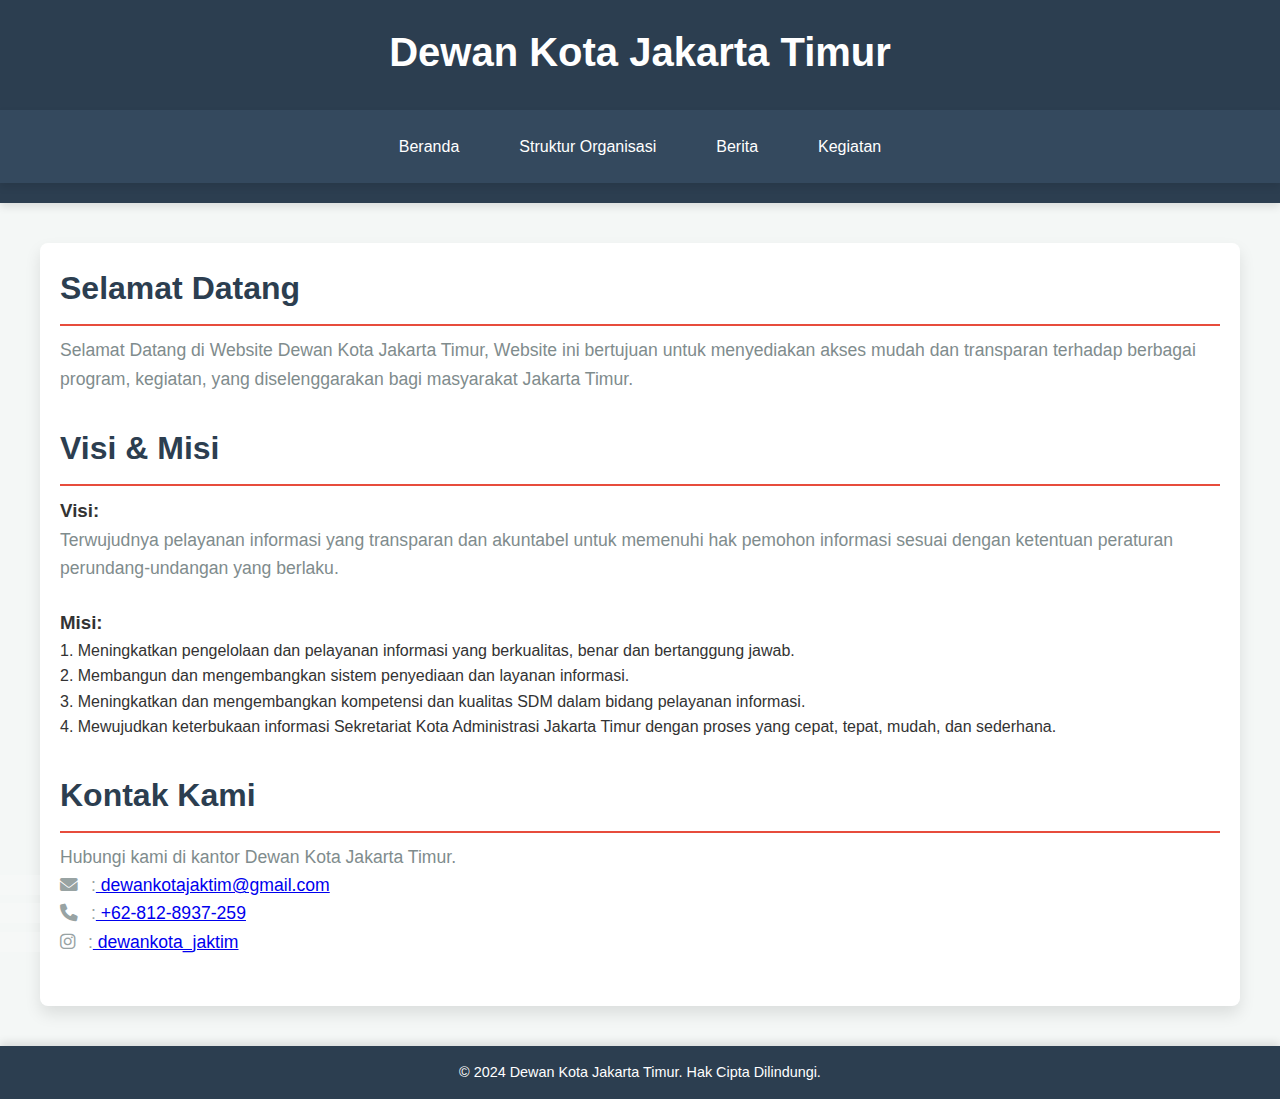
<file: index.html>
<!DOCTYPE html>
<html lang="id">
<head>
    <meta charset="UTF-8">
    <meta name="viewport" content="width=device-width, initial-scale=1.0">
    <title>Dewan Kota Jakarta Timur</title>
    <link rel="stylesheet" href="styles.css">
    <link rel="icon" type="img/png" href="img/0.png">
    <!--font awasome-->
    <link rel="stylesheet" href="https://cdnjs.cloudflare.com/ajax/libs/font-awesome/6.0.0-beta3/css/all.min.css">
</head>
<body>
    <header>
        <h1>Dewan Kota Jakarta Timur</h1>
        <br>
        <nav>
            <a href="index.html">Beranda</a>
            
            <a href="organisasi.html">Struktur Organisasi</a>
                
            <a href="berita.html">Berita</a>
            
            <a href="kegiatan.html">Kegiatan</a>
    
        </nav>
    </header>

    <main>
        <section id="home">
            <h2>Selamat Datang</h2>
            <p>Selamat Datang di Website Dewan Kota Jakarta Timur, Website ini bertujuan untuk menyediakan akses mudah dan transparan terhadap berbagai program, kegiatan, yang diselenggarakan bagi masyarakat Jakarta Timur.</p>
        </section>

        <section id="visi-misi">
            <h2>Visi & Misi</h2>
            <div class="content">
                <h3>Visi:</h3>
                <p>Terwujudnya pelayanan informasi yang transparan dan akuntabel untuk memenuhi hak pemohon informasi sesuai dengan ketentuan peraturan perundang-undangan yang berlaku.</p>
        <br>
                <h3>Misi:</h3>
                <ul>
                    1. Meningkatkan pengelolaan dan pelayanan informasi yang berkualitas, benar dan bertanggung jawab.<br>
                    2. Membangun dan mengembangkan sistem penyediaan dan layanan informasi.<br>
                    3. Meningkatkan dan mengembangkan kompetensi dan kualitas SDM dalam bidang pelayanan informasi.<br>
                    4. Mewujudkan keterbukaan informasi Sekretariat Kota Administrasi Jakarta Timur dengan proses yang cepat, tepat, mudah, dan sederhana.
                </ul>
            </div>
        </section>

        <section id="kontak">
            <h2>Kontak Kami</h2>
            <p>
                Hubungi kami di kantor Dewan Kota Jakarta Timur. <br>
                <i class="fas fa-envelope"></i> :<a href="mailto:dewankotajaktim@gmail.com"> dewankotajaktim@gmail.com</a> <br>
                <i class="fas fa-phone"></i> :<a href="tel:+628128937259"> +62-812-8937-259</a> <br>
                <i class="fab fa-instagram"></i> :<a href="https://www.instagram.com/dewankota_jaktim?utm_source=ig_web_button_share_sheet&igsh=ZDNlZDc0MzIxNw=="> dewankota_jaktim</a>
            </p>
            
        </section>
    </main>

    <footer>
        <p>&copy; 2024 Dewan Kota Jakarta Timur. Hak Cipta Dilindungi.</p>
    </footer>
</body>
</html>
</file>
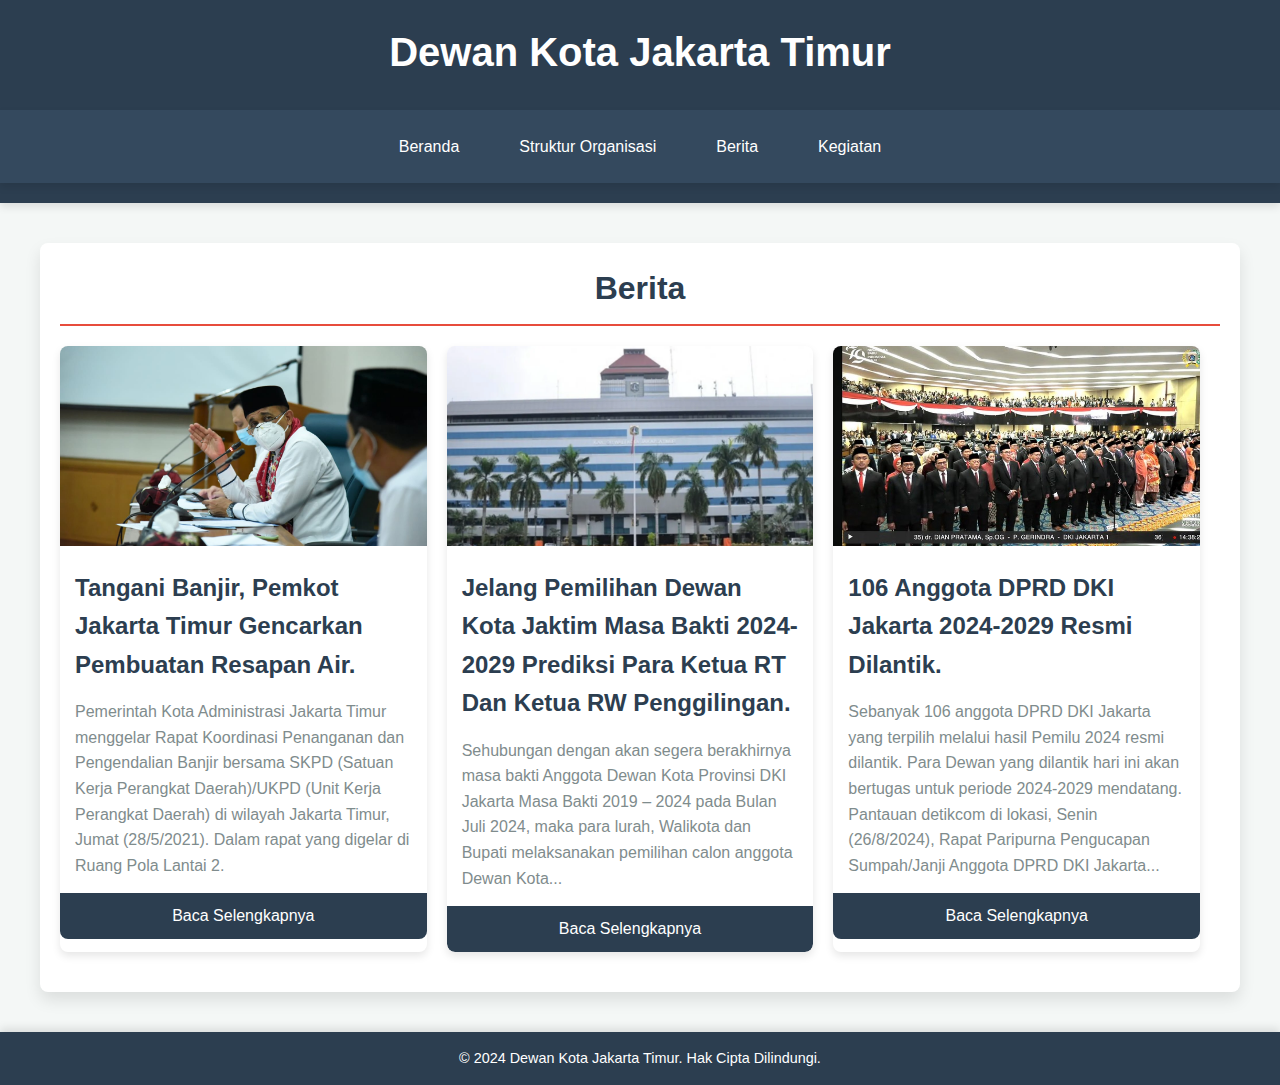
<file: berita.html>
<!DOCTYPE html>
<html lang="id">
<head>
    <meta charset="UTF-8">
    <meta name="viewport" content="width=device-width, initial-scale=1.0">
    <title>Dewan Kota Jakarta Timur</title>
    <link rel="stylesheet" href="styles3.css">
</head>
<body>
    <header>
        <h1>Dewan Kota Jakarta Timur</h1>
        <br>
        <nav>
            <a href="index.html">Beranda</a>
            
            <a href="organisasi.html">Struktur Organisasi</a>
                
            <a href="berita.html">Berita</a>
            
            <a href="kegiatan.html">Kegiatan</a>
    
        </nav>
    </header>

    <main>
        <section></section>
            <h2>Berita</h2>

            <div class="news-container">
                <article class="news-item">
                    <img src="img/24.jpg" alt="Berita 1">
                    <h3>Tangani Banjir, Pemkot Jakarta Timur Gencarkan Pembuatan Resapan Air.</h3>
                    <p>Pemerintah Kota Administrasi Jakarta Timur menggelar Rapat Koordinasi Penanganan dan Pengendalian Banjir bersama SKPD (Satuan Kerja Perangkat Daerah)/UKPD (Unit Kerja Perangkat Daerah) di wilayah Jakarta Timur, Jumat (28/5/2021). Dalam rapat yang digelar di Ruang Pola Lantai 2.</p>
                    <a href="https://timur.jakarta.go.id/berita/9817/tangani-banjir-pemkot-jakarta-timur-gencarkan-pembuatan-resapan-air">Baca Selengkapnya</a>
                </article>

                <article class="news-item">
                    <img src="img/25.jpg" alt="Berita 2">
                    <h3>Jelang Pemilihan Dewan Kota Jaktim Masa Bakti 2024- 2029 Prediksi Para Ketua RT Dan Ketua RW Penggilingan.</h3>
                    <p>Sehubungan dengan akan segera berakhirnya masa bakti Anggota Dewan Kota Provinsi DKI Jakarta Masa Bakti 2019 – 2024 pada Bulan Juli 2024, maka para lurah, Walikota dan Bupati melaksanakan pemilihan calon anggota Dewan Kota...</p>
                    <a href="https://buol.pikiran-rakyat.com/daerah/amp/pr-3458152776/jelang-pemilihan-dewan-kota-jaktim-masa-bakti-2024-2029-prediksi-para-ketua-rt-dan-ketua-rw-penggilingan?page=all">Baca Selengkapnya</a>
                </article>

                <article class="news-item">
                    <img src="img/26.jpeg" alt="Berita 3">
                    <h3>106 Anggota DPRD DKI Jakarta 2024-2029 Resmi Dilantik.</h3>
                    <p>Sebanyak 106 anggota DPRD DKI Jakarta yang terpilih melalui hasil Pemilu 2024 resmi dilantik. Para Dewan yang dilantik hari ini akan bertugas untuk periode 2024-2029 mendatang. Pantauan detikcom di lokasi, Senin (26/8/2024), Rapat Paripurna Pengucapan Sumpah/Janji Anggota DPRD DKI Jakarta...</p>
                    <a href="https://news.detik.com/berita/d-7509319/106-anggota-dprd-dki-jakarta-2024-2029-resmi-dilantik">Baca Selengkapnya</a>
                </article>
            </div>
        </section>
    </main>

    <footer>
        <p>&copy; 2024 Dewan Kota Jakarta Timur. Hak Cipta Dilindungi.</p>
    </footer>
</body>
</html>
</file>
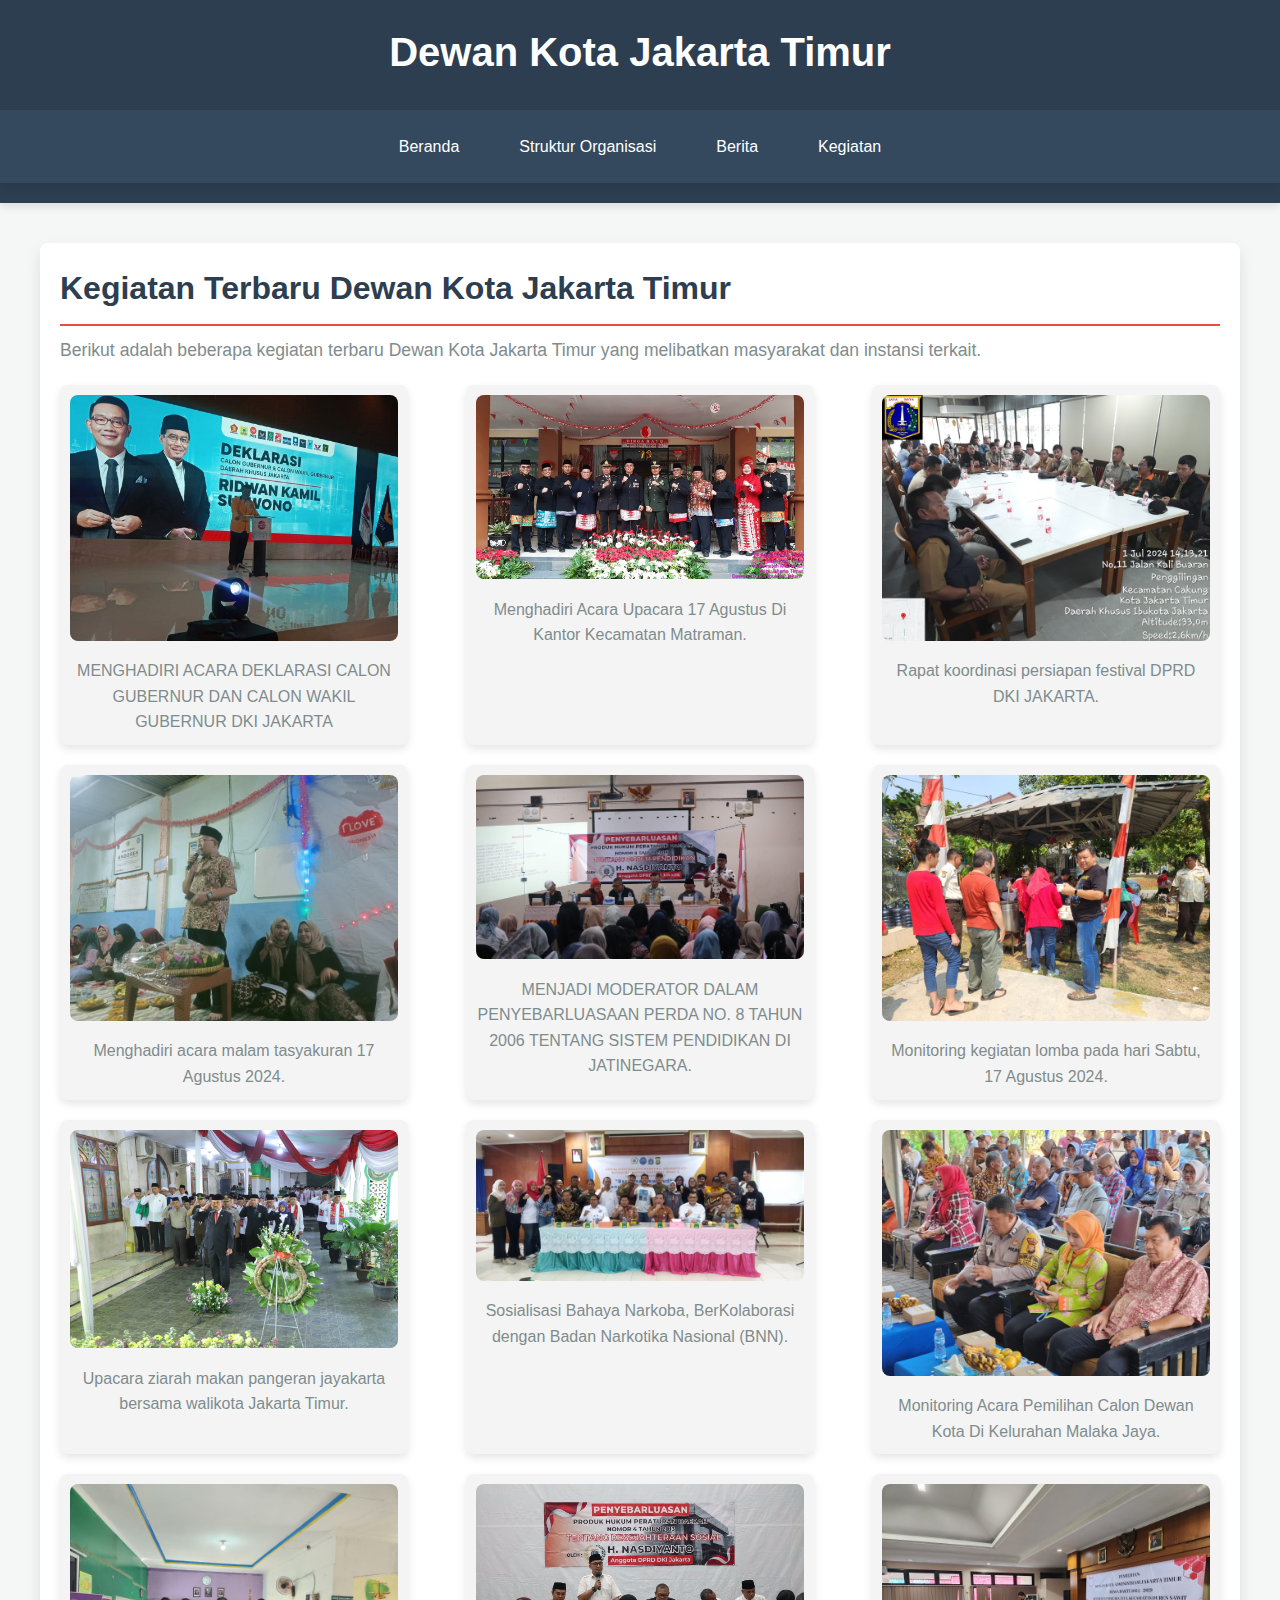
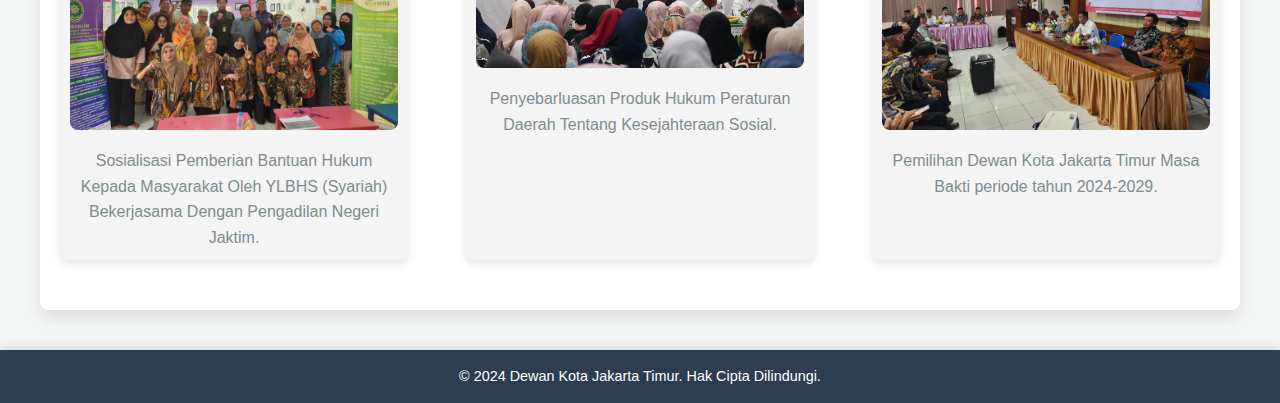
<file: kegiatan.html>
<!DOCTYPE html>
<html lang="id">
<head>
    <meta charset="UTF-8">
    <meta name="viewport" content="width=device-width, initial-scale=1.0">
    <title>Dewan Kota Jakarta Timur</title>
    <link rel="stylesheet" href="styles2.css">
</head>
<body>
    <header>
        <h1>Dewan Kota Jakarta Timur</h1>
        <br>
        <nav>
            <a href="index.html">Beranda</a>
            
            <a href="organisasi.html">Struktur Organisasi</a>
                
            <a href="berita.html">Berita</a>
            
            <a href="kegiatan.html">Kegiatan</a>
    
        </nav>
    </header>

    <main>
        <section id="kegiatan">
            <h2>Kegiatan Terbaru Dewan Kota Jakarta Timur</h2>
            <p>Berikut adalah beberapa kegiatan terbaru Dewan Kota Jakarta Timur yang melibatkan masyarakat dan instansi terkait.</p>

            <!-- Galeri Foto Kegiatan -->
            <div class="gallery">
                <!-- Foto 1 -->
                <div class="gallery-item">
                    <img src="img/12.jpg" alt="Kegiatan 1" />
                    <p>MENGHADIRI ACARA DEKLARASI CALON GUBERNUR DAN CALON WAKIL GUBERNUR DKI JAKARTA</p>
                </div>
                <!-- Foto 2 -->
                <div class="gallery-item">
                    <img src="img/13.jpg" alt="Kegiatan 2" />
                    <p>Menghadiri Acara Upacara 17 Agustus Di Kantor Kecamatan Matraman.</p>
                </div>
                <!-- Foto 3 -->
                <div class="gallery-item">
                    <img src="img/14.jpg" alt="Kegiatan 3" />
                    <p>Rapat koordinasi persiapan festival DPRD DKI JAKARTA.</p>
                </div>
                <!-- Foto 4 -->
                <div class="gallery-item">
                    <img src="img/15.jpg" alt="Kegiatan 4" />
                    <p>Menghadiri acara malam tasyakuran 17 Agustus 2024.</p>
                </div>
                <!-- Foto 5 -->
                <div class="gallery-item">
                    <img src="img/16.jpg" alt="Kegiatan 5" />
                    <p>MENJADI MODERATOR DALAM PENYEBARLUASAAN PERDA NO. 8 TAHUN 2006 TENTANG SISTEM PENDIDIKAN DI JATINEGARA.</p>
                </div>
                <!-- Foto 6 -->
                <div class="gallery-item">
                    <img src="img/17.jpg" alt="Kegiatan 6" />
                    <p>Monitoring kegiatan lomba pada hari Sabtu, 17 Agustus 2024.</p>
                </div>
                <!-- Foto 7 -->
                <div class="gallery-item">
                    <img src="img/18.jpg" alt="Kegiatan 7" />
                    <p> Upacara ziarah makan pangeran jayakarta bersama walikota Jakarta Timur.</p>
                </div>
                <!-- Foto 8 -->
                <div class="gallery-item">
                    <img src="img/19.jpg" alt="Kegiatan 8" />
                    <p> Sosialisasi Bahaya Narkoba, BerKolaborasi dengan Badan Narkotika Nasional (BNN).</p>
                </div>
                <!-- Foto 9 -->
                <div class="gallery-item">
                    <img src="img/20.jpg" alt="Kegiatan 9" />
                    <p> Monitoring Acara Pemilihan Calon Dewan Kota Di Kelurahan Malaka Jaya.</p>
                </div>
                <!-- Foto 10 -->
                <div class="gallery-item">
                    <img src="img/21.jpg" alt="Kegiatan 10" />
                    <p>Sosialisasi Pemberian Bantuan Hukum Kepada Masyarakat Oleh YLBHS (Syariah) Bekerjasama Dengan Pengadilan Negeri Jaktim.</p>
                </div>
                <!-- Foto 11 -->
                <div class="gallery-item">
                    <img src="img/22.jpg" alt="Kegiatan 11" />
                    <p>Penyebarluasan 	Produk Hukum Peraturan Daerah Tentang Kesejahteraan Sosial.</p>
                </div>
                <!-- Foto 12 -->
                <div class="gallery-item">
                    <img src="img/23.jpg" alt="Kegiatan 12" />
                    <p>Pemilihan Dewan Kota Jakarta Timur Masa Bakti periode tahun 2024-2029.</p>
                </div>
        </section>
    </main>

    <footer>
        <p>&copy; 2024 Dewan Kota Jakarta Timur. Hak Cipta Dilindungi.</p>
    </footer>
</body>
</html>
</file>
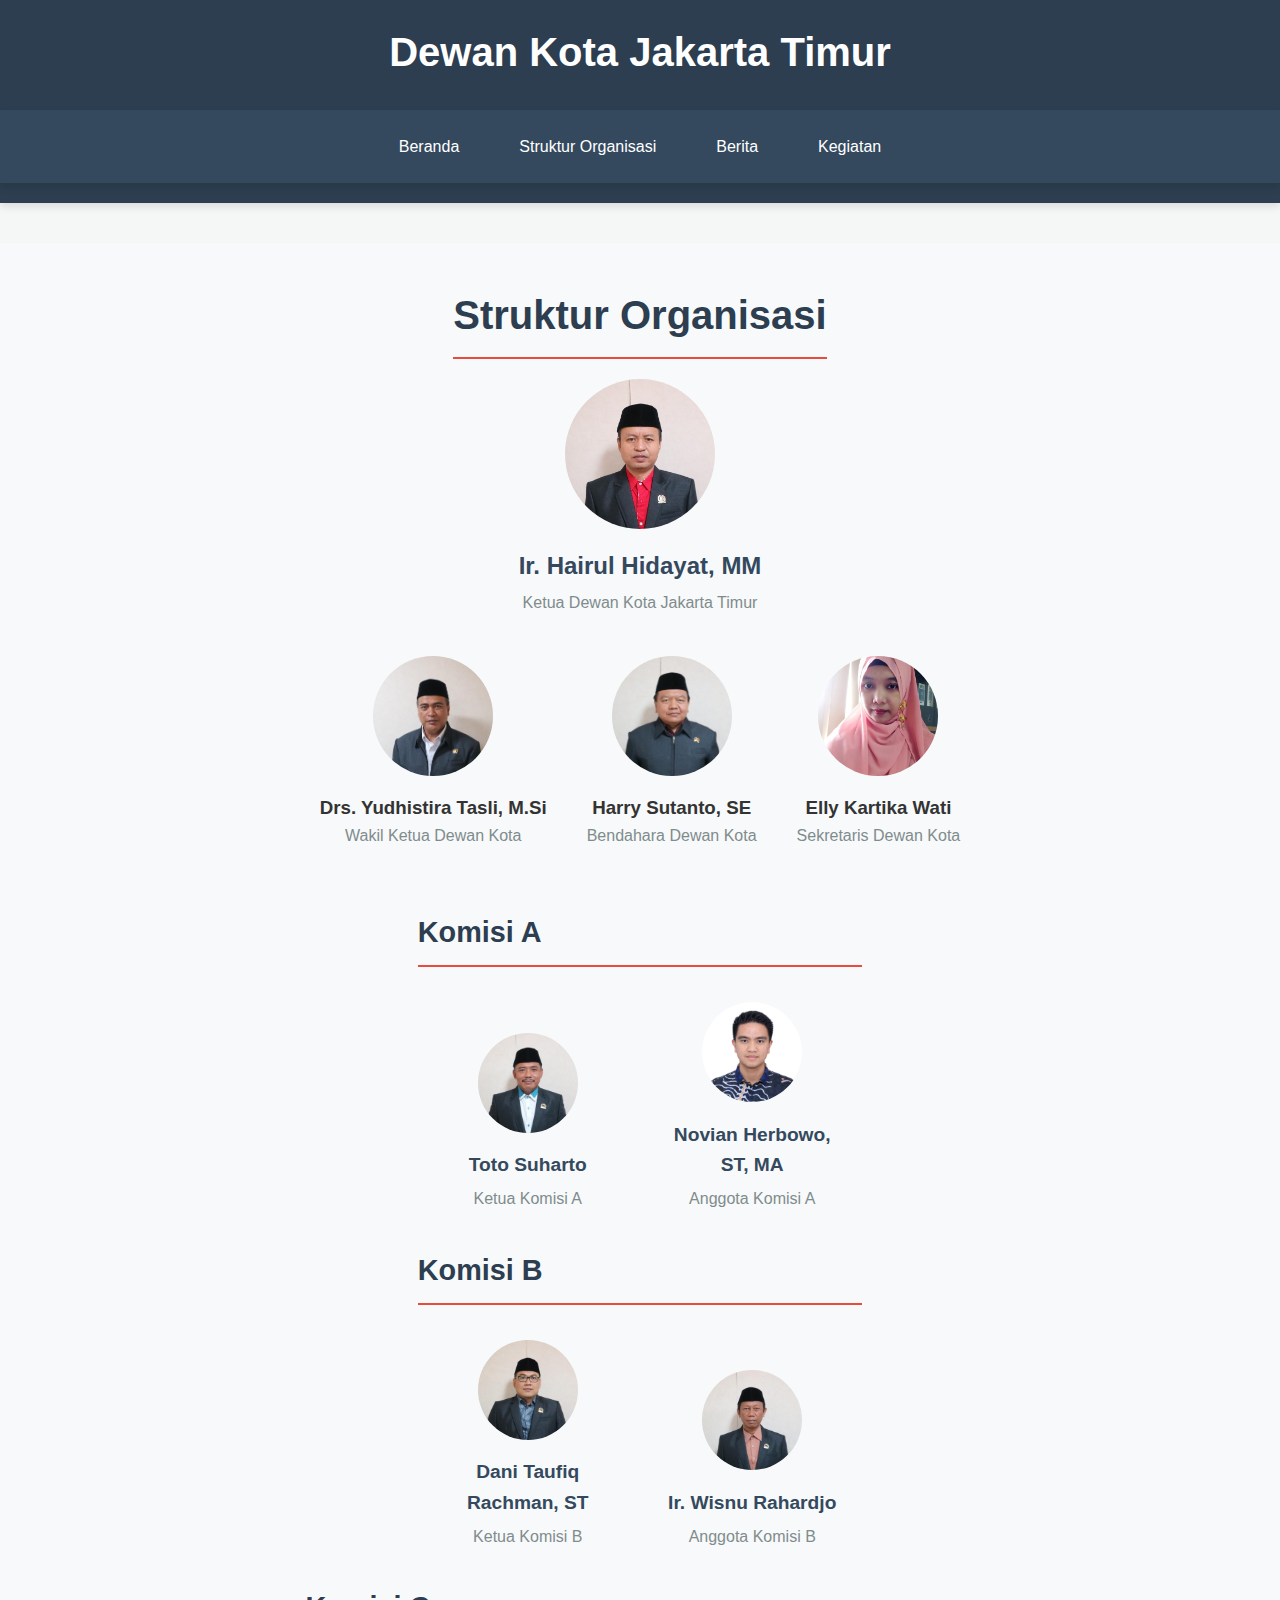
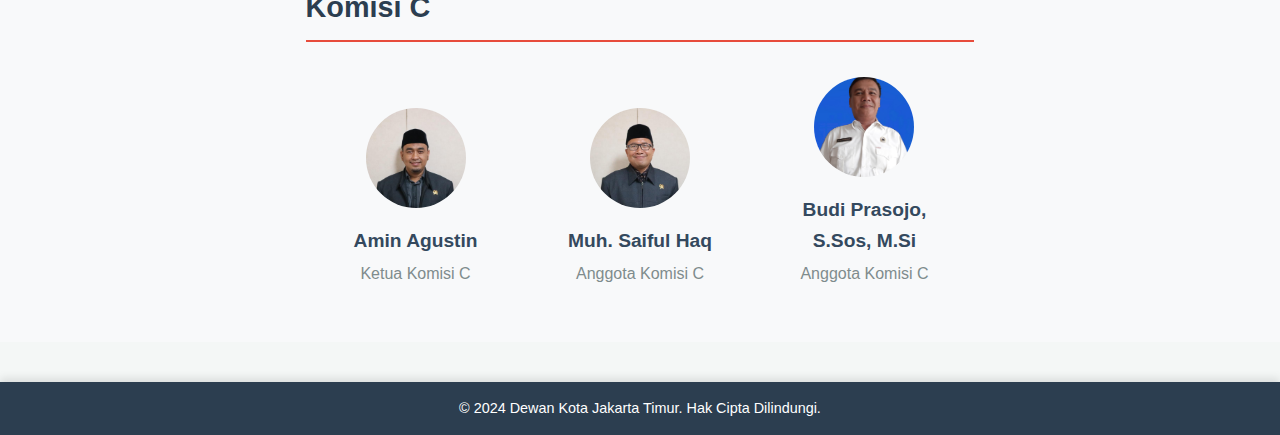
<file: organisasi.html>
<!DOCTYPE html>
<html lang="id">
<head>
    <meta charset="UTF-8">
    <meta name="viewport" content="width=device-width, initial-scale=1.0">
    <title>Dewan Kota Jakarta Timur</title>
    <link rel="stylesheet" href="styles1.css">
    <link rel="icon" type="img/png" href="img/0.png">
</head>
<body>
    <header>
        <h1>Dewan Kota Jakarta Timur</h1>
        <br>
        <nav>
            <a href="index.html">Beranda</a>
            
            <a href="organisasi.html">Struktur Organisasi</a>
                
            <a href="berita.html">Berita</a>
            
            <a href="kegiatan.html">Kegiatan</a>
    
        </nav>
    </header>
    <section id="struktur-organisasi">
        <h2>Struktur Organisasi</h2>
        <div class="org-container">
            <!-- Kepala Dewan Kota -->
            <div class="leader">
                <img src="img/1.jpg" alt="Ketua Dewan Kota" />
                <h3>Ir. Hairul Hidayat, MM</h3>
                <p>Ketua Dewan Kota Jakarta Timur</p>
            </div>
    
            <!-- Wakil Ketua, Sekretaris, Bendahara -->
            <div class="other-members">
                <div class="member">
                    <img src="img/2.jpeg" alt="Wakil Ketua Dewan" />
                    <h3>Drs. Yudhistira Tasli, M.Si</h3>
                    <p>Wakil Ketua Dewan Kota</p>
                </div>
                <div class="member">
                    <img src="img/3.jpeg" alt="Bendahara Dewan" />
                    <h3>Harry Sutanto, SE</h3>
                    <p>Bendahara Dewan Kota</p>
                </div>
                <div class="member">
                    <img src="img/4.jpeg" alt="Sekretariat Dewan" />
                    <h3>Elly Kartika Wati</h3>
                    <p>Sekretaris Dewan Kota</p>
                </div>
            </div>
    
            <!-- Komisi A -->
            <div class="commissions">
                <h3>Komisi A</h3>
                <div class="member">
                    <img src="img/5.jpeg" alt="Ketua Komisi A" />
                    <h4>Toto Suharto</h4>
                    <p>Ketua Komisi A</p>
                </div>
                <div class="member">
                    <img src="img/6.jpeg" alt="Anggota Komisi A" />
                    <h4>Novian Herbowo, ST, MA</h4>
                    <p>Anggota Komisi A</p>
                </div>
            </div>
    
            <!-- Komisi B -->
            <div class="commissions">
                <h3>Komisi B</h3>
                <div class="member">
                    <img src="img/7.jpeg" alt="Ketua Komisi B" />
                    <h4>Dani Taufiq Rachman, ST</h4>
                    <p>Ketua Komisi B</p>
                </div>
                <div class="member">
                    <img src="img/8.jpeg" alt="Anggota Komisi B" />
                    <h4>Ir. Wisnu Rahardjo</h4>
                    <p>Anggota Komisi B</p>
                </div>
            </div>
    
            <!-- Komisi C -->
            <div class="commissions">
                <h3>Komisi C</h3>
                <div class="member">
                    <img src="img/9.jpeg" alt="Ketua Komisi C" />
                    <h4>Amin Agustin</h4>
                    <p>Ketua Komisi C</p>
                </div>
                <div class="member">
                    <img src="img/10.jpeg" alt="Anggota Komisi C" />
                    <h4>Muh. Saiful Haq</h4>
                    <p>Anggota Komisi C</p>
                </div>
                <div class="member">
                    <img src="img/11.jpeg" alt="Anggota Komisi C" />
                    <h4>Budi Prasojo, S.Sos, M.Si</h4>
                    <p>Anggota Komisi C</p>
                </div>
            </div>
        </div>
    </section>
    
            
    

    </main>

    <footer>
        <p>&copy; 2024 Dewan Kota Jakarta Timur. Hak Cipta Dilindungi.</p>
    </footer>
</body>
</html>
</file>
<file: styles.css>
/* Reset CSS untuk merapikan tampilan di semua browser */
* {
    margin: 0;
    padding: 0;
    box-sizing: border-box;
}

body {
    font-family: 'Segoe UI', Tahoma, Geneva, Verdana, sans-serif;
    background-color: #f4f7f6;
    color: #333;
    line-height: 1.6;
    margin: 0;
    padding: 0;
}

header {
    background-color: #2c3e50;
    color: white;
    padding: 20px 0;
    text-align: center;
    box-shadow: 0 4px 8px rgba(0, 0, 0, 0.1);
}

header h1 {
    font-size: 2.5rem;
    font-weight: bold;
}

nav {
    background-color: #34495e;
    display: flex;
    justify-content: center;
    padding: 10px 0;
    box-shadow: 0 4px 8px rgba(0, 0, 0, 0.1);
}

nav a {
    color: white;
    text-decoration: none;
    padding: 14px 20px;
    margin: 0 10px;
    font-size: 1rem;
    transition: background-color 0.3s, color 0.3s;
    border-radius: 4px;
}

nav a:hover {
    background-color: #e74c3c;
    color: white;
}

.dropdown {
    position: relative;
    display: inline-block;
}

.dropdown-content {
    display: none;
    position: absolute;
    background-color: #f9f9f9;
    min-width: 200px;
    box-shadow: 0 8px 16px rgba(0, 0, 0, 0.2);
    z-index: 1;
    border-radius: 4px;
    overflow: hidden;
}

.dropdown-content a {
    color: #333;
    padding: 12px 16px;
    text-decoration: none;
    display: block;
    transition: background-color 0.3s;
}

.dropdown-content a:hover {
    background-color: #e74c3c;
    color: white;
}

.dropdown:hover .dropdown-content {
    display: block;
}

.dropdown:hover .dropbtn {
    background-color: #e74c3c;
}

main {
    padding: 20px;
    max-width: 1200px;
    margin: 40px auto;
    background-color: white;
    border-radius: 8px;
    box-shadow: 0 8px 16px rgba(0, 0, 0, 0.1);
}

main section {
    margin-bottom: 30px;
}

main section h2 {
    font-size: 2rem;
    margin-bottom: 10px;
    color: #2c3e50;
    border-bottom: 2px solid #e74c3c;
    padding-bottom: 10px;
}

main section p {
    font-size: 1.1rem;
    color: #7f8c8d;
}

footer {
    background-color: #2c3e50;
    color: white;
    text-align: center;
    padding: 15px 0;
    margin-top: 40px;
    position: relative;
    bottom: 0;
    width: 100%;
    box-shadow: 0 -4px 8px rgba(0, 0, 0, 0.1);
}

footer p {
    margin: 0;
    font-size: 0.9rem;
}

/* Tambahan Style */
i {
    margin-right: 8px;
}

/* Responsive Design */
@media (max-width: 768px) {
    header h1 {
        font-size: 2rem;
    }

    nav {
        flex-direction: column;
        padding: 20px 0;
    }

    nav a {
        margin: 5px 0;
    }

    main {
        margin: 20px;
        padding: 20px;
    }
}

/* Animasi untuk hover */
a {
    position: relative;
    overflow: hidden;
}

a::before {
    content: "";
    position: absolute;
    width: 100%;
    height: 100%;
    top: 0;
    left: -100%;
    background-color: rgba(255, 255, 255, 0.2);
    transition: all 0.3s;
}

a:hover::before {
    left: 0;
}

/* Tambahan hover efek */
nav a:hover, .dropdown-content a:hover {
    transform: scale(1.05);
    transition: 0.3s ease;
}
</file>
<file: styles3.css>
/* Reset CSS */
* {
    margin: 0;
    padding: 0;
    box-sizing: border-box;
}

body {
    font-family: 'Segoe UI', Tahoma, Geneva, Verdana, sans-serif;
    background-color: #f4f7f6;
    color: #333;
    line-height: 1.6;
    margin: 0;
    padding: 0;
}

/* Header Styling */
header {
    background-color: #2c3e50;
    color: white;
    padding: 20px 0;
    text-align: center;
    box-shadow: 0 4px 8px rgba(0, 0, 0, 0.1);
}

header h1 {
    font-size: 2.5rem;
    font-weight: bold;
}

nav {
    background-color: #34495e;
    display: flex;
    justify-content: center;
    padding: 10px 0;
    box-shadow: 0 4px 8px rgba(0, 0, 0, 0.1);
}

nav a {
    color: white;
    text-decoration: none;
    padding: 14px 20px;
    margin: 0 10px;
    font-size: 1rem;
    transition: background-color 0.3s, color 0.3s;
    border-radius: 4px;
}

nav a:hover {
    background-color: #e74c3c;
    color: white;
}

/* Main Content Styling */
main {
    padding: 20px;
    max-width: 1200px;
    margin: 40px auto;
    background-color: white;
    border-radius: 8px;
    box-shadow: 0 8px 16px rgba(0, 0, 0, 0.1);
}

main h2 {
    font-size: 2rem;
    margin-bottom: 20px;
    color: #2c3e50;
    border-bottom: 2px solid #e74c3c;
    padding-bottom: 10px;
    text-align: center;
}

/* News Container */
.news-container {
    display: flex;
    flex-wrap: wrap;
    gap: 20px;
}

.news-item {
    background-color: #fff;
    border-radius: 8px;
    box-shadow: 0 4px 8px rgba(0, 0, 0, 0.1);
    overflow: hidden;
    width: calc(33.333% - 20px);
    margin-bottom: 20px;
    transition: transform 0.3s;
}

.news-item:hover {
    transform: scale(1.03);
}

.news-item img {
    width: 100%;
    height: 200px;
    object-fit: cover;
}

.news-item h3 {
    font-size: 1.5rem;
    margin: 15px;
    color: #2c3e50;
}

.news-item p {
    font-size: 1rem;
    color: #7f8c8d;
    margin: 0 15px 15px;
}

.news-item a {
    display: block;
    text-align: center;
    padding: 10px;
    background-color: #2c3e50;
    color: white;
    text-decoration: none;
    border-bottom-left-radius: 8px;
    border-bottom-right-radius: 8px;
    transition: background-color 0.3s;
}

.news-item a:hover {
    background-color: #e74c3c;
}

/* Responsive Design */
@media (max-width: 768px) {
    .news-item {
        width: calc(50% - 20px);
    }
}

@media (max-width: 500px) {
    .news-item {
        width: 100%;
    }

    nav {
        flex-direction: column;
        padding: 20px 0;
    }

    nav a {
        margin: 5px 0;
    }

    header h1 {
        font-size: 2rem;
    }
}

/* Footer Styling */
footer {
    background-color: #2c3e50;
    color: white;
    text-align: center;
    padding: 15px 0;
    margin-top: 40px;
    position: relative;
    bottom: 0;
    width: 100%;
    box-shadow: 0 -4px 8px rgba(0, 0, 0, 0.1);
}

footer p {
    margin: 0;
    font-size: 0.9rem;
}
</file>
<file: styles2.css>
/* Reset CSS untuk merapikan tampilan di semua browser */
* {
    margin: 0;
    padding: 0;
    box-sizing: border-box;
}

body {
    font-family: 'Segoe UI', Tahoma, Geneva, Verdana, sans-serif;
    background-color: #f4f7f6;
    color: #333;
    line-height: 1.6;
    margin: 0;
    padding: 0;
}

header {
    background-color: #2c3e50;
    color: white;
    padding: 20px 0;
    text-align: center;
    box-shadow: 0 4px 8px rgba(0, 0, 0, 0.1);
}

header h1 {
    font-size: 2.5rem;
    font-weight: bold;
}

nav {
    background-color: #34495e;
    display: flex;
    justify-content: center;
    padding: 10px 0;
    box-shadow: 0 4px 8px rgba(0, 0, 0, 0.1);
}

nav a {
    color: white;
    text-decoration: none;
    padding: 14px 20px;
    margin: 0 10px;
    font-size: 1rem;
    transition: background-color 0.3s, color 0.3s;
    border-radius: 4px;
}

nav a:hover {
    background-color: #e74c3c;
    color: white;
}

.dropdown {
    position: relative;
    display: inline-block;
}

.dropdown-content {
    display: none;
    position: absolute;
    background-color: #f9f9f9;
    min-width: 200px;
    box-shadow: 0 8px 16px rgba(0, 0, 0, 0.2);
    z-index: 1;
    border-radius: 4px;
    overflow: hidden;
}

.dropdown-content a {
    color: #333;
    padding: 12px 16px;
    text-decoration: none;
    display: block;
    transition: background-color 0.3s;
}

.dropdown-content a:hover {
    background-color: #e74c3c;
    color: white;
}

.dropdown:hover .dropdown-content {
    display: block;
}

.dropdown:hover .dropbtn {
    background-color: #e74c3c;
}

main {
    padding: 20px;
    max-width: 1200px;
    margin: 40px auto;
    background-color: white;
    border-radius: 8px;
    box-shadow: 0 8px 16px rgba(0, 0, 0, 0.1);
}

main section {
    margin-bottom: 30px;
}

main section h2 {
    font-size: 2rem;
    margin-bottom: 10px;
    color: #2c3e50;
    border-bottom: 2px solid #e74c3c;
    padding-bottom: 10px;
}

main section p {
    font-size: 1.1rem;
    color: #7f8c8d;
}

footer {
    background-color: #2c3e50;
    color: white;
    text-align: center;
    padding: 15px 0;
    margin-top: 40px;
    position: relative;
    bottom: 0;
    width: 100%;
    box-shadow: 0 -4px 8px rgba(0, 0, 0, 0.1);
}

footer p {
    margin: 0;
    font-size: 0.9rem;
}

/* Responsive Design */
@media (max-width: 768px) {
    header h1 {
        font-size: 2rem;
    }

    nav {
        flex-direction: column;
        padding: 20px 0;
    }

    nav a {
        margin: 5px 0;
    }

    main {
        margin: 20px;
        padding: 20px;
    }
}

/* Animasi untuk hover */
a {
    position: relative;
    overflow: hidden;
}

a::before {
    content: "";
    position: absolute;
    width: 100%;
    height: 100%;
    top: 0;
    left: -100%;
    background-color: rgba(255, 255, 255, 0.2);
    transition: all 0.3s;
}

a:hover::before {
    left: 0;
}

/* Tambahan hover efek */
nav a:hover, .dropdown-content a:hover {
    transform: scale(1.05);
    transition: 0.3s ease;
}

/* Styling untuk galeri foto di halaman kegiatan */
.gallery {
    display: flex;
    flex-wrap: wrap;
    justify-content: space-between;
    gap: 20px;
    margin-top: 20px;
}

.gallery-item {
    width: 30%;
    text-align: center;
    background-color: #f4f4f4;
    padding: 10px;
    border-radius: 8px;
    box-shadow: 0 4px 8px rgba(0, 0, 0, 0.1);
}

.gallery-item img {
    width: 100%;
    height: auto;
    border-radius: 8px;
    margin-bottom: 10px;
}

.gallery-item p {
    font-size: 1rem;
    color: #7f8c8d;
}

/* Responsive untuk layar kecil */
@media (max-width: 768px) {
    .gallery-item {
        width: 100%;
    }
}
</file>
<file: styles1.css>
/* Reset CSS untuk merapikan tampilan di semua browser */
* {
    margin: 0;
    padding: 0;
    box-sizing: border-box;
}

body {
    font-family: 'Segoe UI', Tahoma, Geneva, Verdana, sans-serif;
    background-color: #f4f7f6;
    color: #333;
    line-height: 1.6;
    margin: 0;
    padding: 0;
}

header {
    background-color: #2c3e50;
    color: white;
    padding: 20px 0;
    text-align: center;
    box-shadow: 0 4px 8px rgba(0, 0, 0, 0.1);
}

header h1 {
    font-size: 2.5rem;
    font-weight: bold;
}

nav {
    background-color: #34495e;
    display: flex;
    justify-content: center;
    padding: 10px 0;
    box-shadow: 0 4px 8px rgba(0, 0, 0, 0.1);
}

nav a {
    color: white;
    text-decoration: none;
    padding: 14px 20px;
    margin: 0 10px;
    font-size: 1rem;
    transition: background-color 0.3s, color 0.3s;
    border-radius: 4px;
}

nav a:hover {
    background-color: #e74c3c;
    color: white;
}

.dropdown {
    position: relative;
    display: inline-block;
}

.dropdown-content {
    display: none;
    position: absolute;
    background-color: #f9f9f9;
    min-width: 200px;
    box-shadow: 0 8px 16px rgba(0, 0, 0, 0.2);
    z-index: 1;
    border-radius: 4px;
    overflow: hidden;
}

.dropdown-content a {
    color: #333;
    padding: 12px 16px;
    text-decoration: none;
    display: block;
    transition: background-color 0.3s;
}

.dropdown-content a:hover {
    background-color: #e74c3c;
    color: white;
}

.dropdown:hover .dropdown-content {
    display: block;
}

.dropdown:hover .dropbtn {
    background-color: #e74c3c;
}

main {
    padding: 20px;
    max-width: 1200px;
    margin: 40px auto;
    background-color: white;
    border-radius: 8px;
    box-shadow: 0 8px 16px rgba(0, 0, 0, 0.1);
}

footer {
    background-color: #2c3e50;
    color: white;
    text-align: center;
    padding: 15px 0;
    margin-top: 40px;
    position: relative;
    bottom: 0;
    width: 100%;
    box-shadow: 0 -4px 8px rgba(0, 0, 0, 0.1);
}

footer p {
    margin: 0;
    font-size: 0.9rem;
}

/* Styling untuk struktur organisasi */
#struktur-organisasi {
    text-align: center;
    padding: 40px 20px;
    background-color: #f8f9fa;
    margin-top: 40px;
}

#struktur-organisasi h2 {
    font-size: 2.5rem;
    color: #2c3e50;
    margin-bottom: 20px;
    border-bottom: 2px solid #e74c3c;
    display: inline-block;
    padding-bottom: 10px;
}

.org-container {
    display: flex;
    flex-direction: column;
    align-items: center;
}

.leader {
    margin-bottom: 40px;
}

.leader img {
    width: 150px;
    height: 150px;
    border-radius: 50%;
    object-fit: cover;
    margin-bottom: 10px;
}

.leader h3 {
    font-size: 1.5rem;
    color: #34495e;
    margin-bottom: 5px;
}

.leader p {
    font-size: 1rem;
    color: #7f8c8d;
}

.other-members {
    display: flex;
    justify-content: center;
    gap: 40px;
    margin-bottom: 40px;
}

.member img {
    width: 120px;
    height: 120px;
    border-radius: 50%;
    object-fit: cover;
    margin-bottom: 10px;
}

.member h4 {
    font-size: 1.2rem;
    color: #34495e;
    margin-bottom: 5px;
}

.member p {
    font-size: 1rem;
    color: #7f8c8d;
}

/* Styling untuk Komisi A, B, dan C */
.commissions {
    margin-top: 20px;
    text-align: left;
}

.commissions h3 {
    font-size: 1.8rem;
    color: #2c3e50;
    margin-bottom: 20px;
    border-bottom: 2px solid #e74c3c;
    padding-bottom: 10px;
}

.commissions .member {
    display: inline-block;
    width: 180px;
    margin: 15px 20px;
    text-align: center;
}

.commissions img {
    width: 100px;
    height: 100px;
    border-radius: 50%;
    object-fit: cover;
    margin-bottom: 10px;
}

.commissions h4 {
    font-size: 1.2rem;
    color: #34495e;
    margin-bottom: 5px;
}

.commissions p {
    font-size: 1rem;
    color: #7f8c8d;
}

/* Responsive Design */
@media (max-width: 768px) {
    header h1 {
        font-size: 2rem;
    }

    nav {
        flex-direction: column;
        padding: 20px 0;
    }

    nav a {
        margin: 5px 0;
    }

    main {
        margin: 20px;
        padding: 20px;
    }

    .other-members {
        flex-direction: column;
    }

    .commissions .member {
        width: 100%;
        margin: 10px 0;
    }
}

/* Animasi untuk hover */
a {
    position: relative;
    overflow: hidden;
}

a::before {
    content: "";
    position: absolute;
    width: 100%;
    height: 100%;
    top: 0;
    left: -100%;
    background-color: rgba(255, 255, 255, 0.2);
    transition: all 0.3s;
}

a:hover::before {
    left: 0;
}

nav a:hover, .dropdown-content a:hover {
    transform: scale(1.05);
    transition: 0.3s ease;
}
</file>
